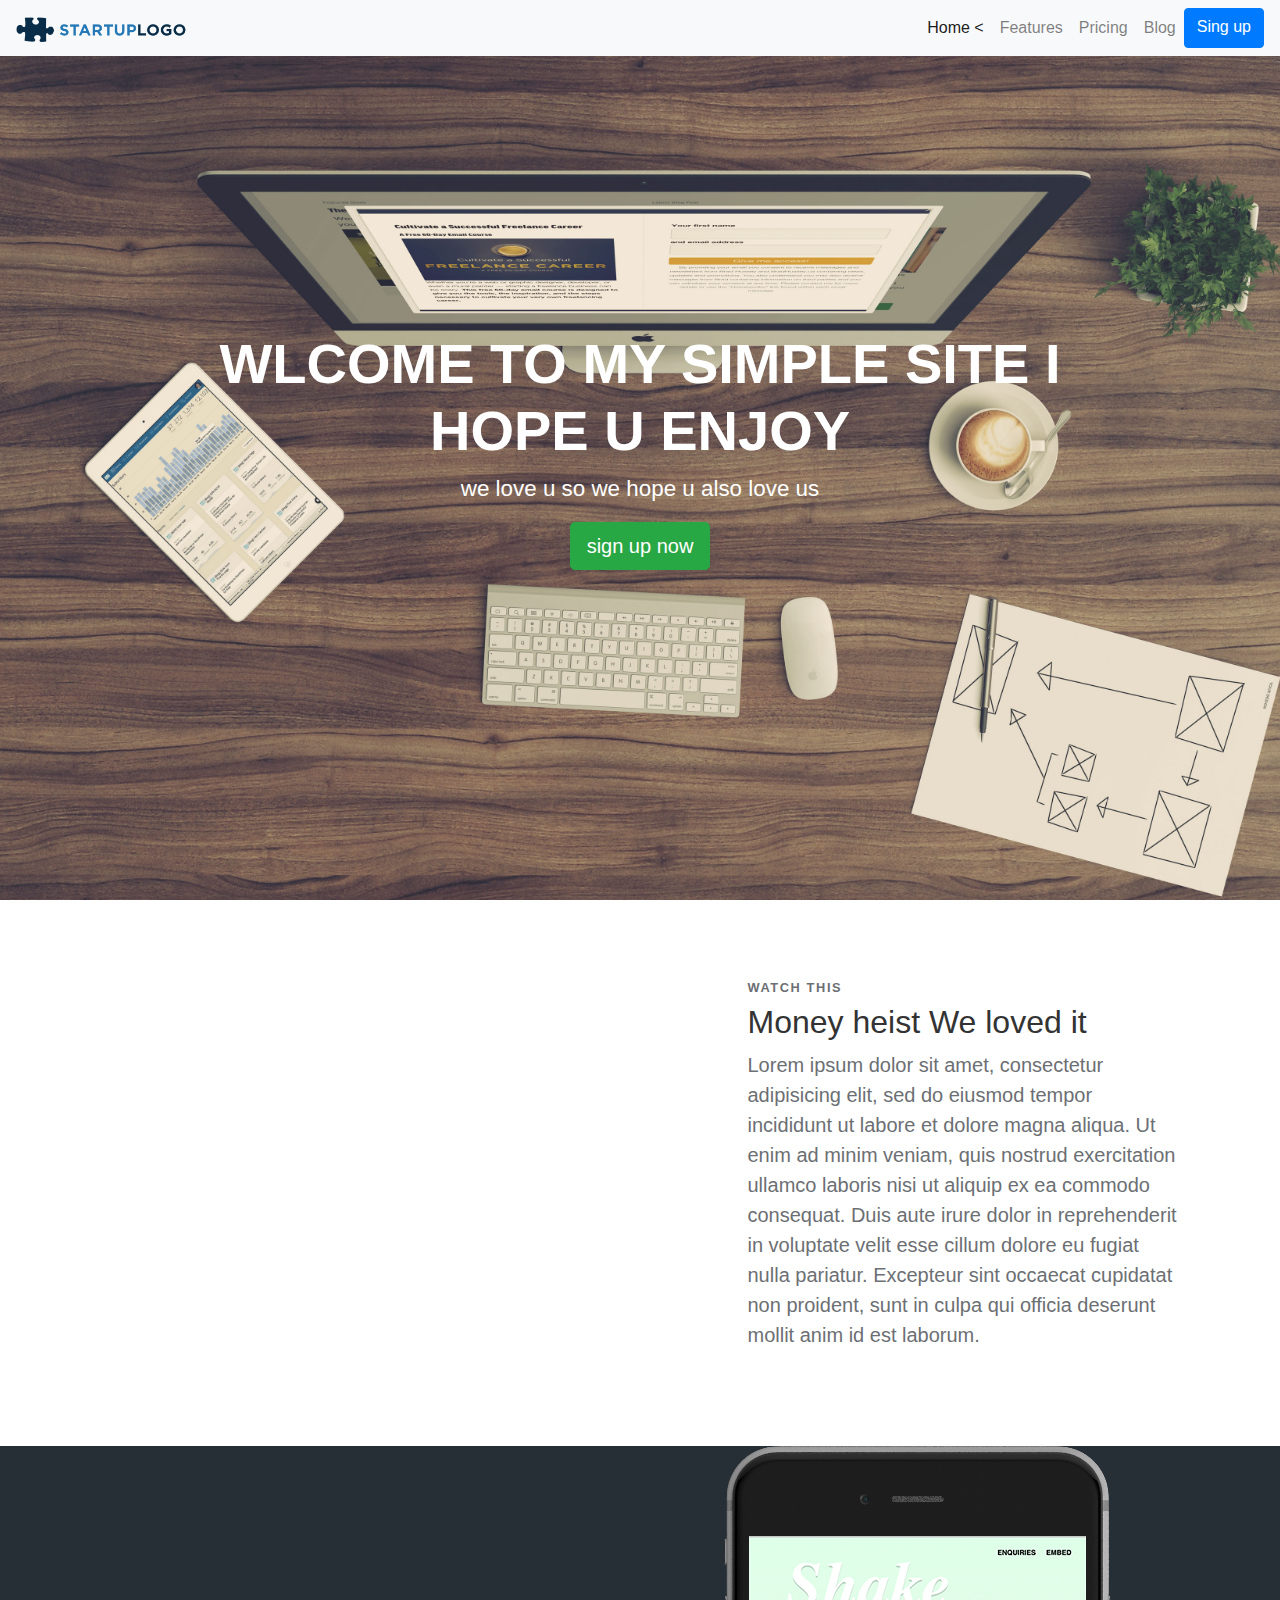
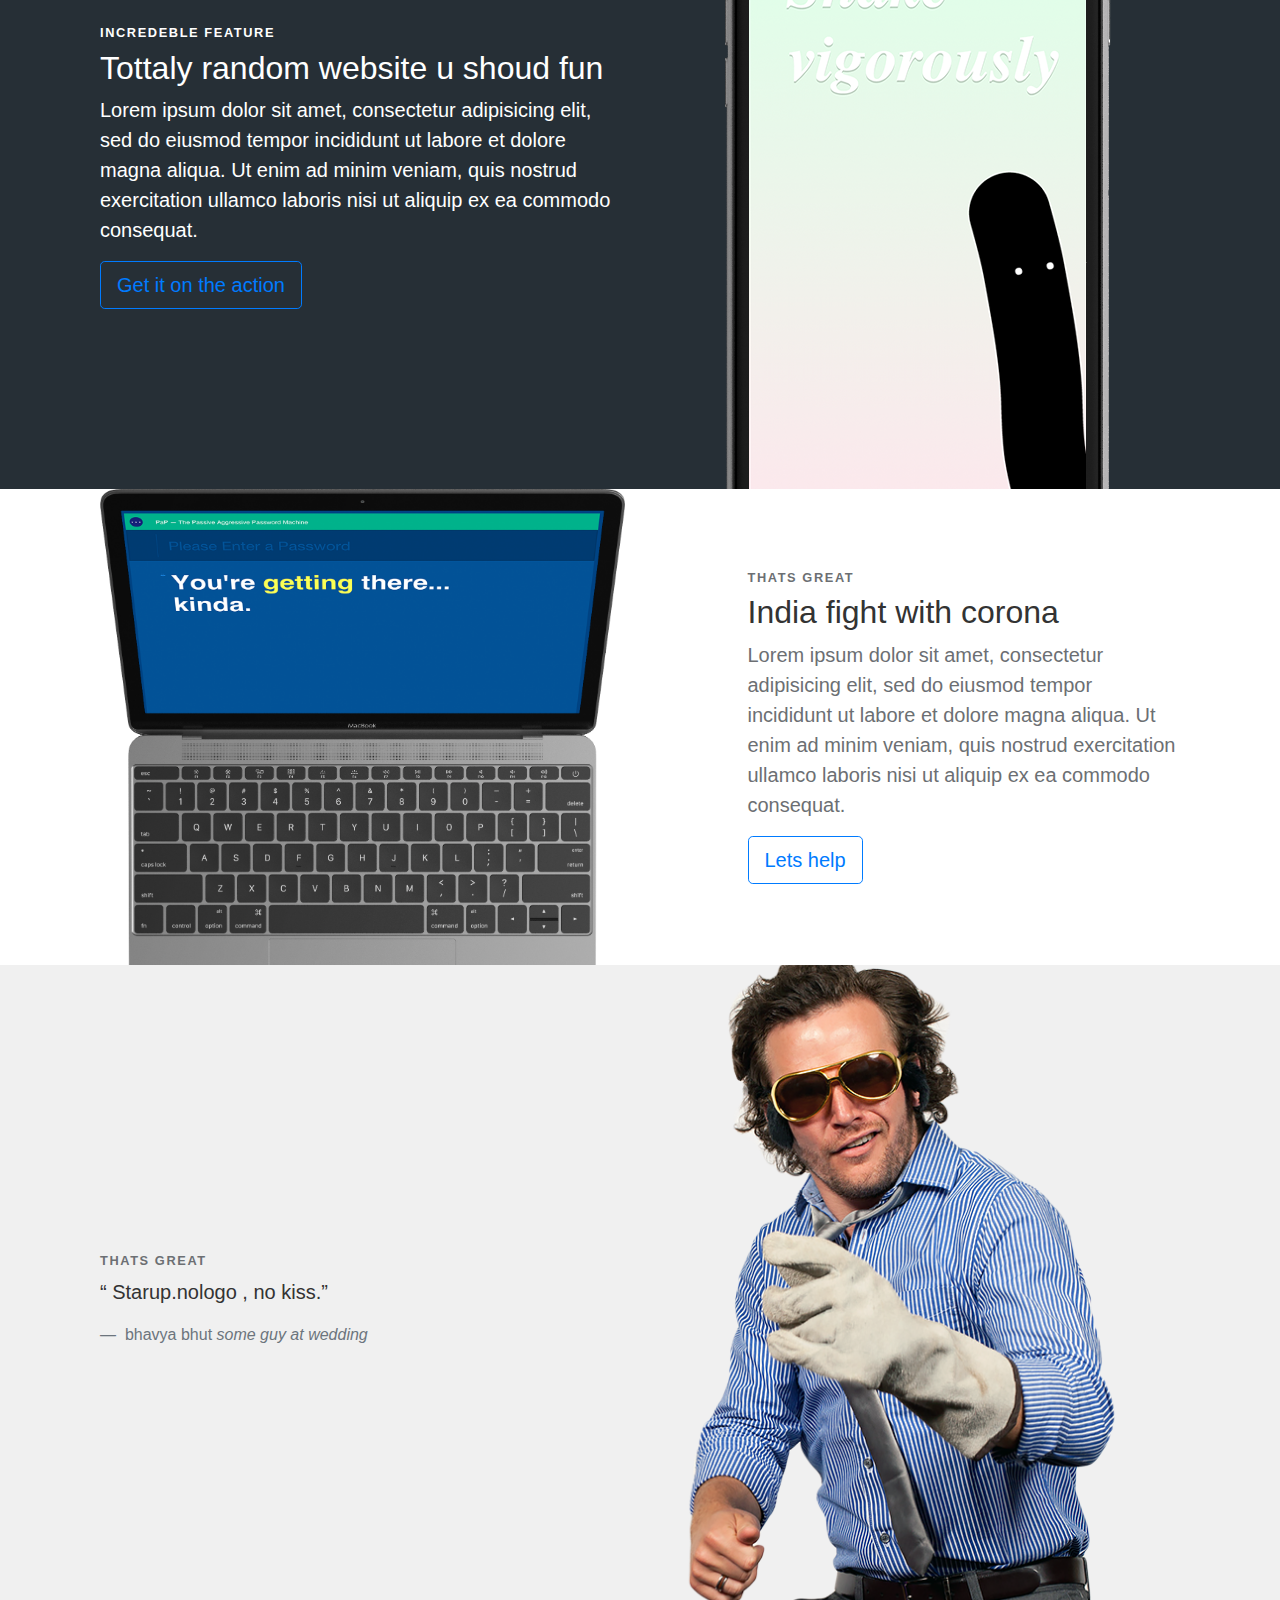
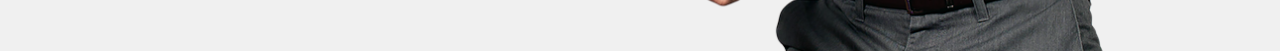
<file: index.html>
<!DOCTYPE html>
<html lang="en">
<head>
	<meta charset="utf-8">
	<meta name="viewport" content="width=divice-width,initial-scale=1,shrink-to-fit=no">
	<meta http-equiv="x-ua-compatible" content="ie=edge">
	<link rel="stylesheet" type="text/css" href="src/bootstrap.min.css">
	<link rel="stylesheet" type="text/css" href="src/startup.css">
</head>
<body>
	<nav class="navbar navbar-expand-lg navbar-light bg-light fixed-top">
  <a class="navbar-brand" href="#"><img src="src/img/logo.png" height="26"></a>
  <button class="navbar-toggler" type="button" data-toggle="collapse" data-target="#navbarNavAltMarkup" aria-controls="navbarNavAltMarkup" aria-expanded="false" aria-label="Toggle navigation">
    <span class="navbar-toggler-icon"></span>
  </button>
  <div class="collapse navbar-collapse justify-content-end" id="navbarNavAltMarkup">
    <div class="navbar-nav">
      <a class="nav-item nav-link active" href="#">Home <</a>
      <a class="nav-item nav-link" href="#">Features</a>
      <a class="nav-item nav-link" href="#">Pricing</a>
      <a class="nav-item nav-link " href="#">Blog</a>
      <a class="nav-item btn btn-primary " href="#">Sing up</a>
    </div>
  </div>
</nav>
<div id="stage">
	<div id="stage-caption">
		<h1 class="display-4">Wlcome to my simple site  i hope u enjoy</h1>
		<p> we love u so we hope u also love us </p>
		<a href="" class="btn btn-lg btn-success">sign up now</a>
	</div>
</div>
<section id="feature-one">
	<div class="container">
			<div class="xxx">
				<div class="col-lg-6">
					<iframe width="100%" height="315" src="https://www.youtube.com/embed/SarjxS9nxvA" frameborder="0" allow="accelerometer; autoplay; encrypted-media; gyroscope; picture-in-picture" allowfullscreen></iframe>	
				</div>
				<div class="col-lg-5 offset-lg-1">
					<h6>Watch this</h6>
					<h2>Money heist We loved it</h2>
					<p class="lead">Lorem ipsum dolor sit amet, consectetur adipisicing elit, sed do eiusmod
					tempor incididunt ut labore et dolore magna aliqua. Ut enim ad minim veniam,
					quis nostrud exercitation ullamco laboris nisi ut aliquip ex ea commodo
					consequat. Duis aute irure dolor in reprehenderit in voluptate velit esse
					cillum dolore eu fugiat nulla pariatur. Excepteur sint occaecat cupidatat non
					proident, sunt in culpa qui officia deserunt mollit anim id est laborum.</p>
				</div>
		</div>
	</div>
</section>
<section id="feature-two">
	<div class="container">
		<div class="xxy">
			<div class="col-lg-6 feature-caption">
				<h6> Incredeble feature</h6>
				<h2>Tottaly random website u shoud fun</h2>
				<p class="lead">Lorem ipsum dolor sit amet, consectetur adipisicing elit, sed do eiusmod
				tempor incididunt ut labore et dolore magna aliqua. Ut enim ad minim veniam,
				quis nostrud exercitation ullamco laboris nisi ut aliquip ex ea commodo
				consequat.</p>
				<a href="" class="btn btn-outline-primary btn-lg">Get it on the action </a>
			</div>
			<div class="col-lg-6 text-sm-center hidden-md-down">
				<img src="src/img/iphone-1.png">
				</div>
			
		</div>
	</div>
</section>
<section id="feature-three">
	<div class="container">
		<div class="xxy">
			<div class="col-lg-6 hidden-md-down">
				<img src="src/img/macbook.png">
			</div>
			<div class="col-lg-5 offset-lg-1">
				<h6> Thats great</h6>
				<h2>India fight with corona</h2>
				<p class="lead">Lorem ipsum dolor sit amet, consectetur adipisicing elit, sed do eiusmod
				tempor incididunt ut labore et dolore magna aliqua. Ut enim ad minim veniam,
				quis nostrud exercitation ullamco laboris nisi ut aliquip ex ea commodo
				consequat.</p>
				<a href="" class="btn btn-outline-primary btn-lg">Lets help</a>
			</div>
		</div>
	</div>
</section>
<section id="feature-four">
	<div class="container">
		<div class="xxy">
			<div class="col-lg-6 hidden-md-down">
				<h6> Thats great</h6>
				<blockquote class="blockquote">
					&ldquo; Starup.nologo , no kiss.&rdquo;
					<footer class="blockquote-footer">
						bhavya bhut <cite>some guy at wedding</cite>
					</footer>
				</blockquote>
			</div>
			<div class="col-lg-6 ">
				
			<img src="src/img/brad-elvis.png">
				
			</div>
		</div>
	</div>
</section>

	<script  src="src/jquery.min.js"></script>
	<script type="text/javascript" src="src/bootstrap.min.js"></script>
</body>
</html>
</file>
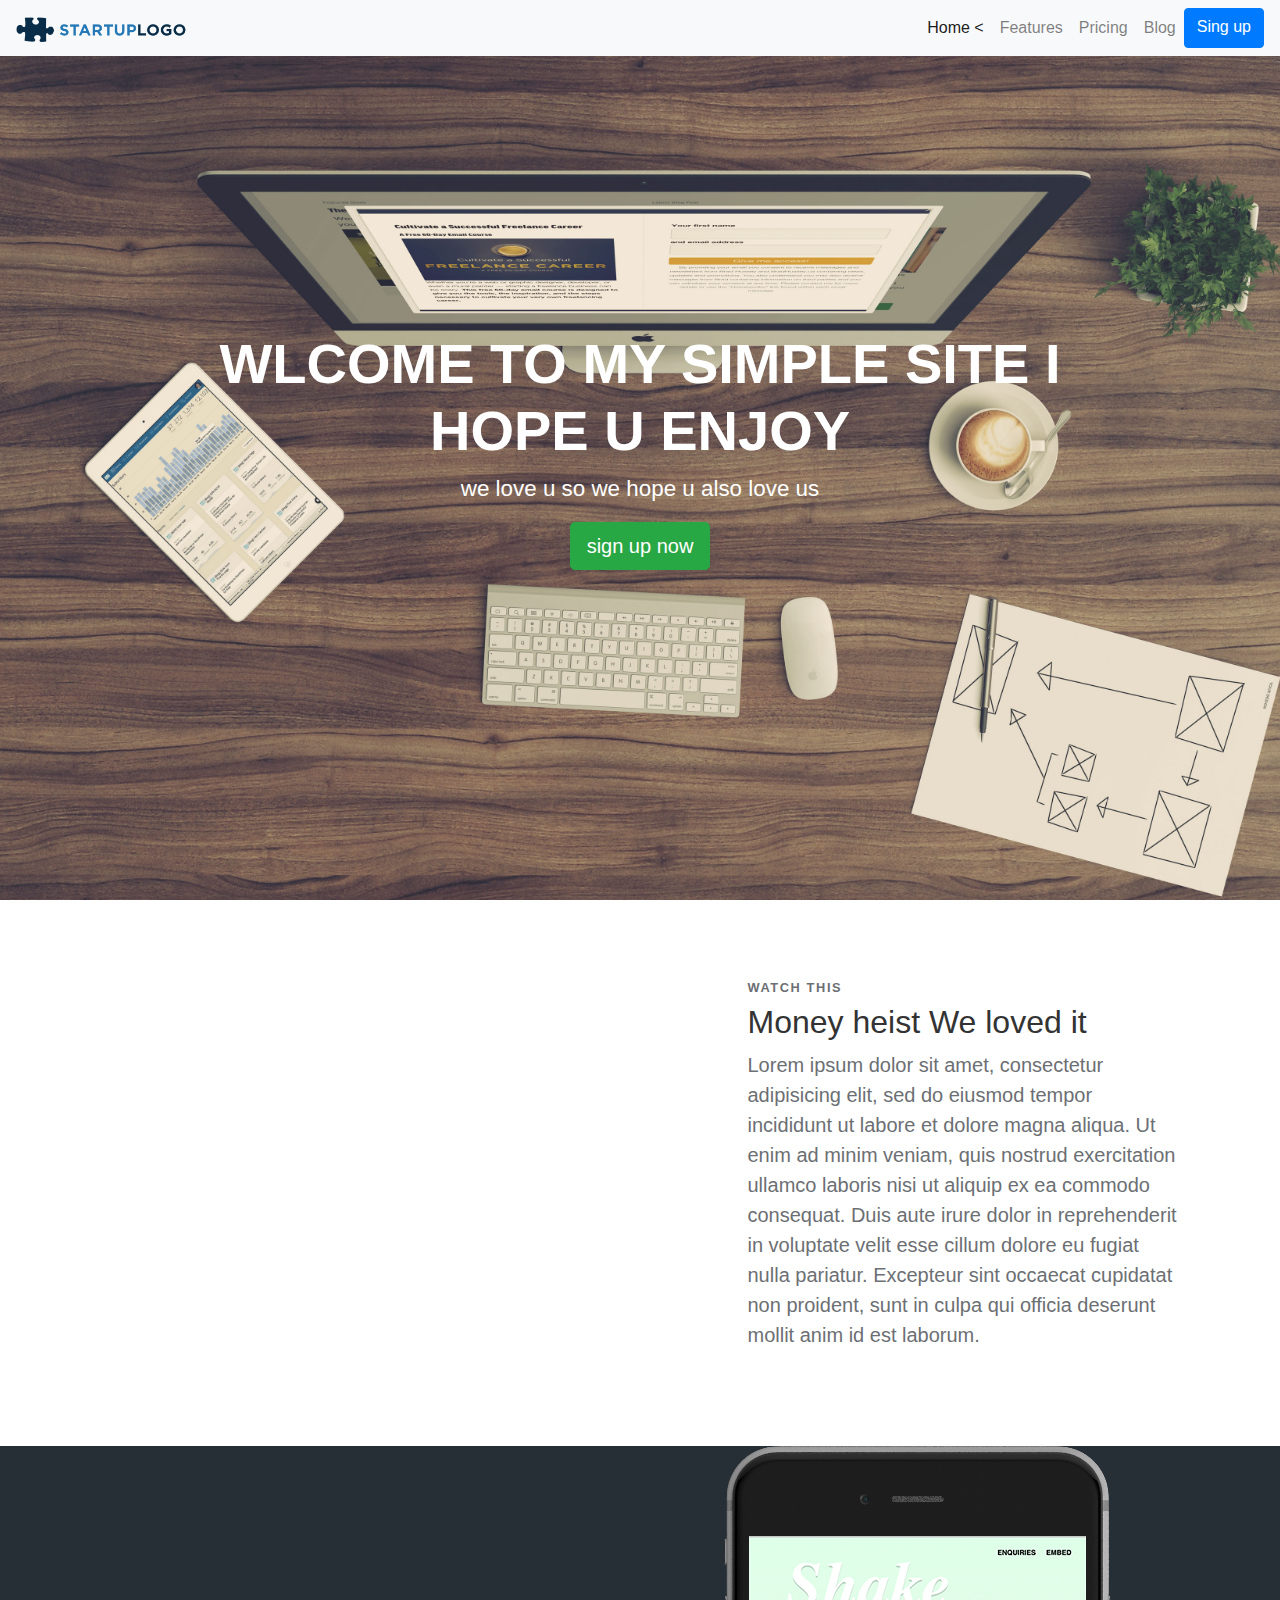
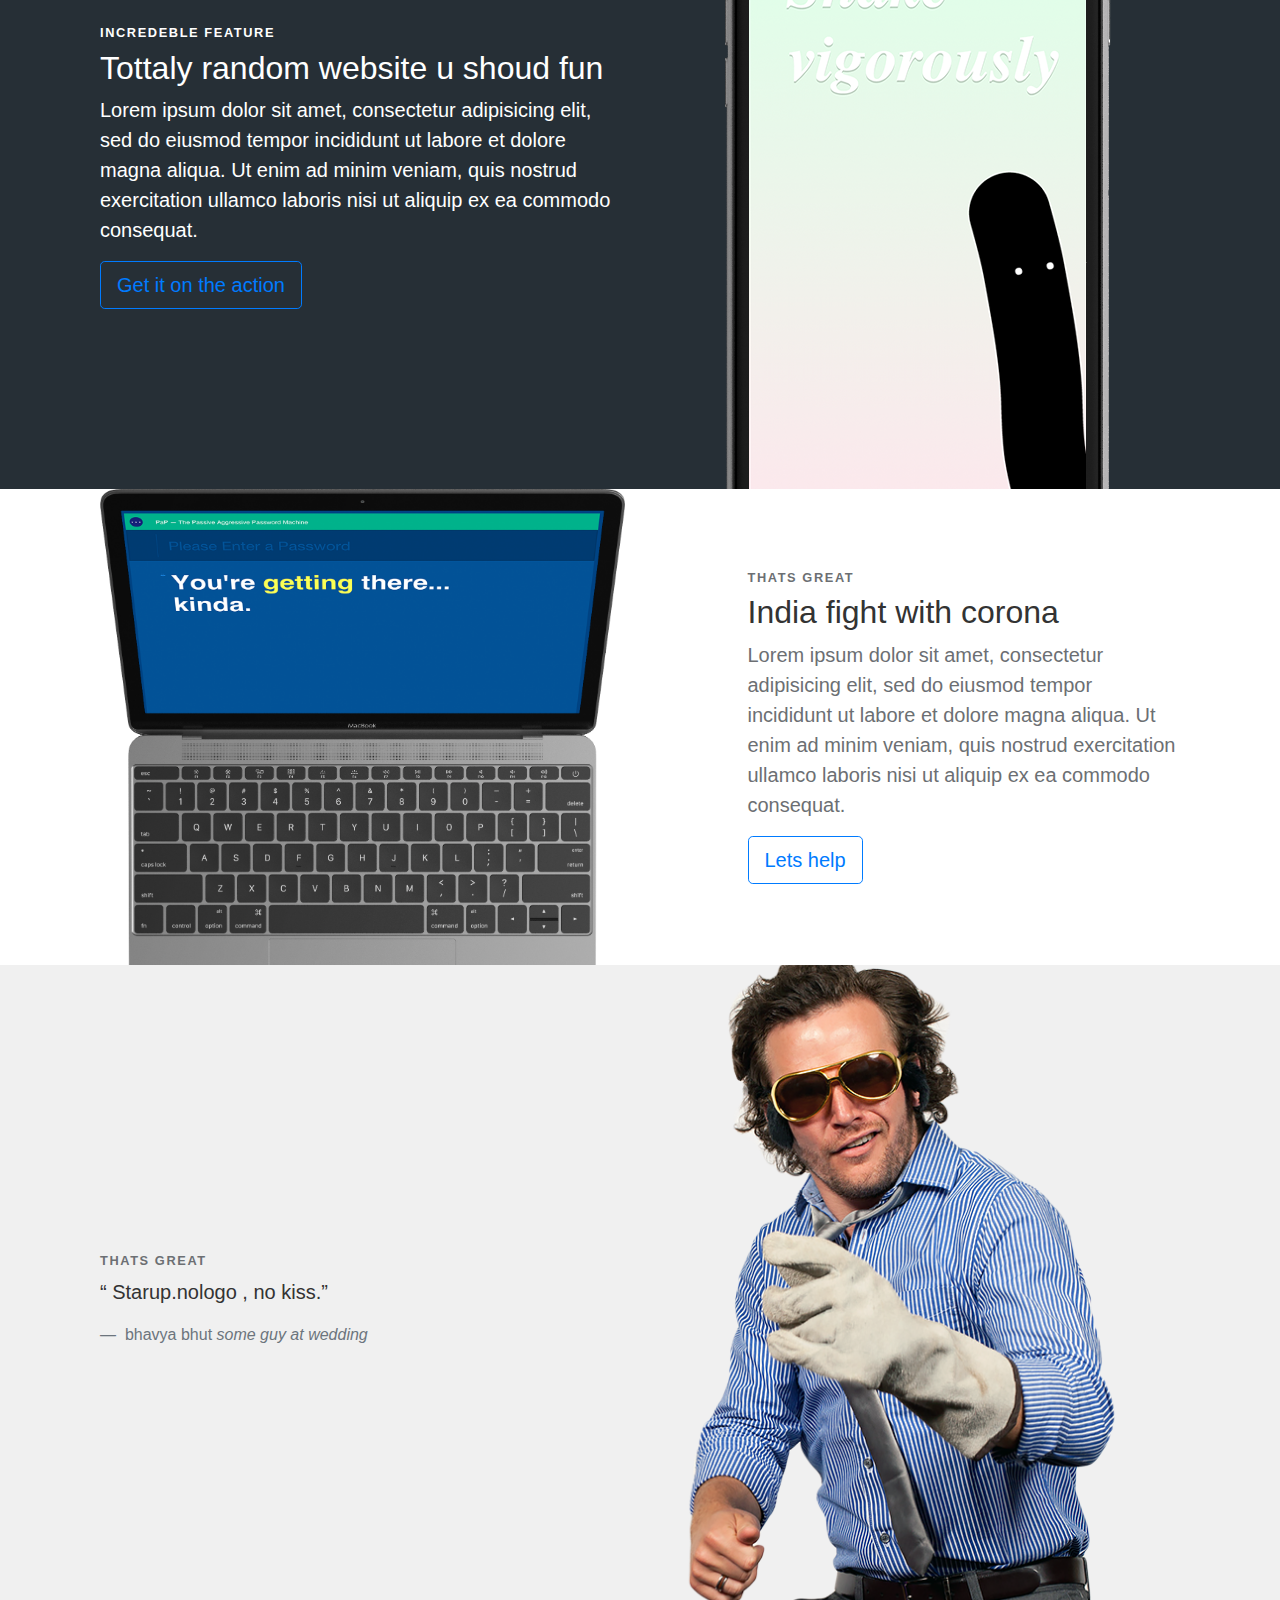
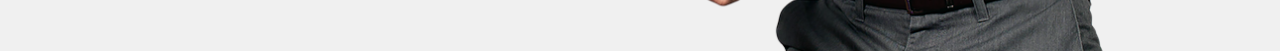
<file: startup.html>
<!DOCTYPE html>
<html lang="en">
<head>
	<meta charset="utf-8">
	<meta name="viewport" content="width=divice-width,initial-scale=1,shrink-to-fit=no">
	<meta http-equiv="x-ua-compatible" content="ie=edge">
	<link rel="stylesheet" type="text/css" href="src/bootstrap.min.css">
	<link rel="stylesheet" type="text/css" href="src/startup.css">
</head>
<body>
	<nav class="navbar navbar-expand-lg navbar-light bg-light fixed-top">
  <a class="navbar-brand" href="#"><img src="src/img/logo.png" height="26"></a>
  <button class="navbar-toggler" type="button" data-toggle="collapse" data-target="#navbarNavAltMarkup" aria-controls="navbarNavAltMarkup" aria-expanded="false" aria-label="Toggle navigation">
    <span class="navbar-toggler-icon"></span>
  </button>
  <div class="collapse navbar-collapse justify-content-end" id="navbarNavAltMarkup">
    <div class="navbar-nav">
      <a class="nav-item nav-link active" href="#">Home <</a>
      <a class="nav-item nav-link" href="#">Features</a>
      <a class="nav-item nav-link" href="#">Pricing</a>
      <a class="nav-item nav-link " href="#">Blog</a>
      <a class="nav-item btn btn-primary " href="#">Sing up</a>
    </div>
  </div>
</nav>
<div id="stage">
	<div id="stage-caption">
		<h1 class="display-4">Wlcome to my simple site  i hope u enjoy</h1>
		<p> we love u so we hope u also love us </p>
		<a href="" class="btn btn-lg btn-success">sign up now</a>
	</div>
</div>
<section id="feature-one">
	<div class="container">
			<div class="xxx">
				<div class="col-lg-6">
					<iframe width="100%" height="315" src="https://www.youtube.com/embed/SarjxS9nxvA" frameborder="0" allow="accelerometer; autoplay; encrypted-media; gyroscope; picture-in-picture" allowfullscreen></iframe>	
				</div>
				<div class="col-lg-5 offset-lg-1">
					<h6>Watch this</h6>
					<h2>Money heist We loved it</h2>
					<p class="lead">Lorem ipsum dolor sit amet, consectetur adipisicing elit, sed do eiusmod
					tempor incididunt ut labore et dolore magna aliqua. Ut enim ad minim veniam,
					quis nostrud exercitation ullamco laboris nisi ut aliquip ex ea commodo
					consequat. Duis aute irure dolor in reprehenderit in voluptate velit esse
					cillum dolore eu fugiat nulla pariatur. Excepteur sint occaecat cupidatat non
					proident, sunt in culpa qui officia deserunt mollit anim id est laborum.</p>
				</div>
		</div>
	</div>
</section>
<section id="feature-two">
	<div class="container">
		<div class="xxy">
			<div class="col-lg-6 feature-caption">
				<h6> Incredeble feature</h6>
				<h2>Tottaly random website u shoud fun</h2>
				<p class="lead">Lorem ipsum dolor sit amet, consectetur adipisicing elit, sed do eiusmod
				tempor incididunt ut labore et dolore magna aliqua. Ut enim ad minim veniam,
				quis nostrud exercitation ullamco laboris nisi ut aliquip ex ea commodo
				consequat.</p>
				<a href="" class="btn btn-outline-primary btn-lg">Get it on the action </a>
			</div>
			<div class="col-lg-6 text-sm-center hidden-md-down">
				<img src="src/img/iphone-1.png">
				</div>
			
		</div>
	</div>
</section>
<section id="feature-three">
	<div class="container">
		<div class="xxy">
			<div class="col-lg-6 hidden-md-down">
				<img src="src/img/macbook.png">
			</div>
			<div class="col-lg-5 offset-lg-1">
				<h6> Thats great</h6>
				<h2>India fight with corona</h2>
				<p class="lead">Lorem ipsum dolor sit amet, consectetur adipisicing elit, sed do eiusmod
				tempor incididunt ut labore et dolore magna aliqua. Ut enim ad minim veniam,
				quis nostrud exercitation ullamco laboris nisi ut aliquip ex ea commodo
				consequat.</p>
				<a href="" class="btn btn-outline-primary btn-lg">Lets help</a>
			</div>
		</div>
	</div>
</section>
<section id="feature-four">
	<div class="container">
		<div class="xxy">
			<div class="col-lg-6 hidden-md-down">
				<h6> Thats great</h6>
				<blockquote class="blockquote">
					&ldquo; Starup.nologo , no kiss.&rdquo;
					<footer class="blockquote-footer">
						bhavya bhut <cite>some guy at wedding</cite>
					</footer>
				</blockquote>
			</div>
			<div class="col-lg-6 ">
				
			<img src="src/img/brad-elvis.png">
				
			</div>
		</div>
	</div>
</section>

	<script  src="src/jquery.min.js"></script>
	<script type="text/javascript" src="src/bootstrap.min.js"></script>
</body>
</html>
</file>
<file: src/startup.css>
html,body{
	height: 100%;
	color:#6c6f73;
}
h1,h2,h3,h4,h5{
	color:#333;
}
h6{
	text-transform: uppercase;
	font-weight: bold;
	font-size: 0.8rem;
	letter-spacing: 0.1rem;
}
img{
	max-width: 100%;
}
.blockquote{
	font-size: 1,6rem;
	color: #333;
	border: none;
	padding: 0;
}
.blockquote-footer{

	margin: 1rem 0 0 ;

}
#stage{
	background: url(img/stage.jpg) center center no-repeat;
	background-size: cover;
	color: white;
	height: 100%;
	width: 100%;
	display: flex;
	align-items: center;
}
#stage-caption{
	font-size: 1.4rem;
	font-weight: 200;
	max-width: 60rem;
	margin:  0 auto;
	text-align: center;
}
.xxx{
	padding: 5rem 0;
	overflow: hidden;
}
#stage-caption h1{
	color: white;
	font-weight: bold;
	text-transform: uppercase;
}
.xxy{
	padding-top: : 5rem ;
	overflow: hidden;
}

#feature-two{
	background: #262f36;
	color:white;
}
#feature-two h2{
	color: white;
}
#feature-four{
	background: #f0f0f0;
}
#feature-foure .xxx {
	padding: 0;
}
@media screen and ( min-width: 991px){
	.xxx{
		display: flex;
		align-items: center;
	}
	.xxy{
		display: flex;
		align-items: center;
	}
}
</file>
